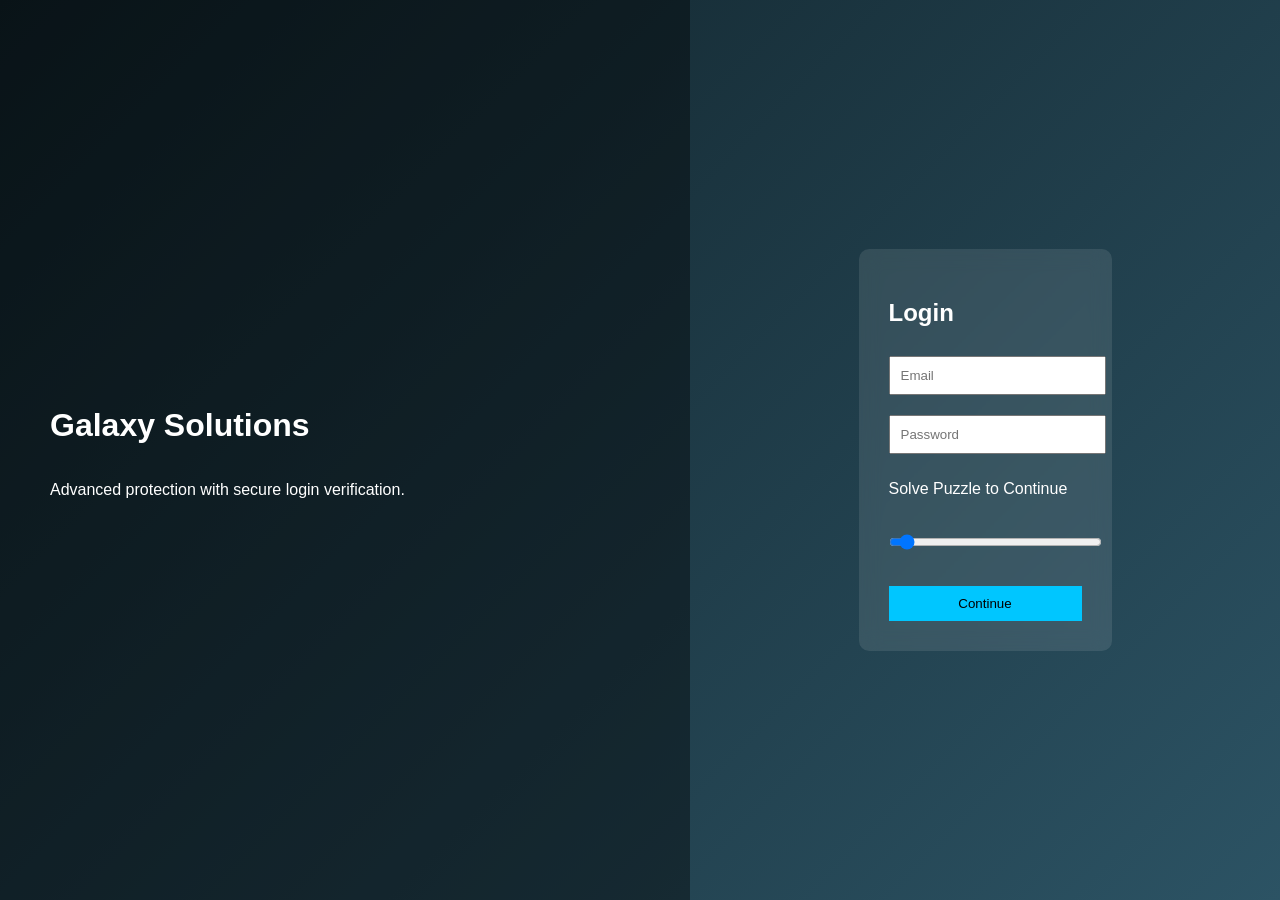
<file: auth.html>
<!DOCTYPE html>
<html>
<head>
  <title>Secure Login</title>
  <link rel="stylesheet" href="auth.css">
</head>

<body>

<div class="auth-container">

  <!-- LEFT INFO -->
  <div class="left">
    <h1>Galaxy Solutions</h1>
    <p>Advanced protection with secure login verification.</p>
  </div>

  <!-- RIGHT FORM -->
  <div class="right">

    <!-- LOGIN -->
    <div id="loginBox">
      <h2>Login</h2>
      <input type="email" placeholder="Email"><br>
      <input type="password" placeholder="Password"><br>

      <!-- Puzzle -->
      <p>Solve Puzzle to Continue</p>
      <input type="range" id="slider" min="0" max="100" value="0">
      <p id="puzzleMsg"></p>

      <button onclick="checkPuzzle()">Continue</button>
    </div>

    <!-- VERIFY CODE -->
    <div id="verifyBox" style="display:none;">
      <h2>Enter Verification Code</h2>
      <input type="text" placeholder="6-digit code"><br>
      <button onclick="loginSuccess()">Verify</button>
    </div>

  </div>

</div>

<script>
function checkPuzzle() {
  let val = document.getElementById("slider").value;

  if(val > 95) {
    document.getElementById("puzzleMsg").innerText = "Verified ✔";
    setTimeout(() => {
      document.getElementById("loginBox").style.display = "none";
      document.getElementById("verifyBox").style.display = "block";
    }, 1000);
  } else {
    document.getElementById("puzzleMsg").innerText = "Slide to end!";
  }
}

function loginSuccess() {
  alert("Login Successful!");
  window.location.href = "index.html";
}
</script>

</body>
</html>
</file>
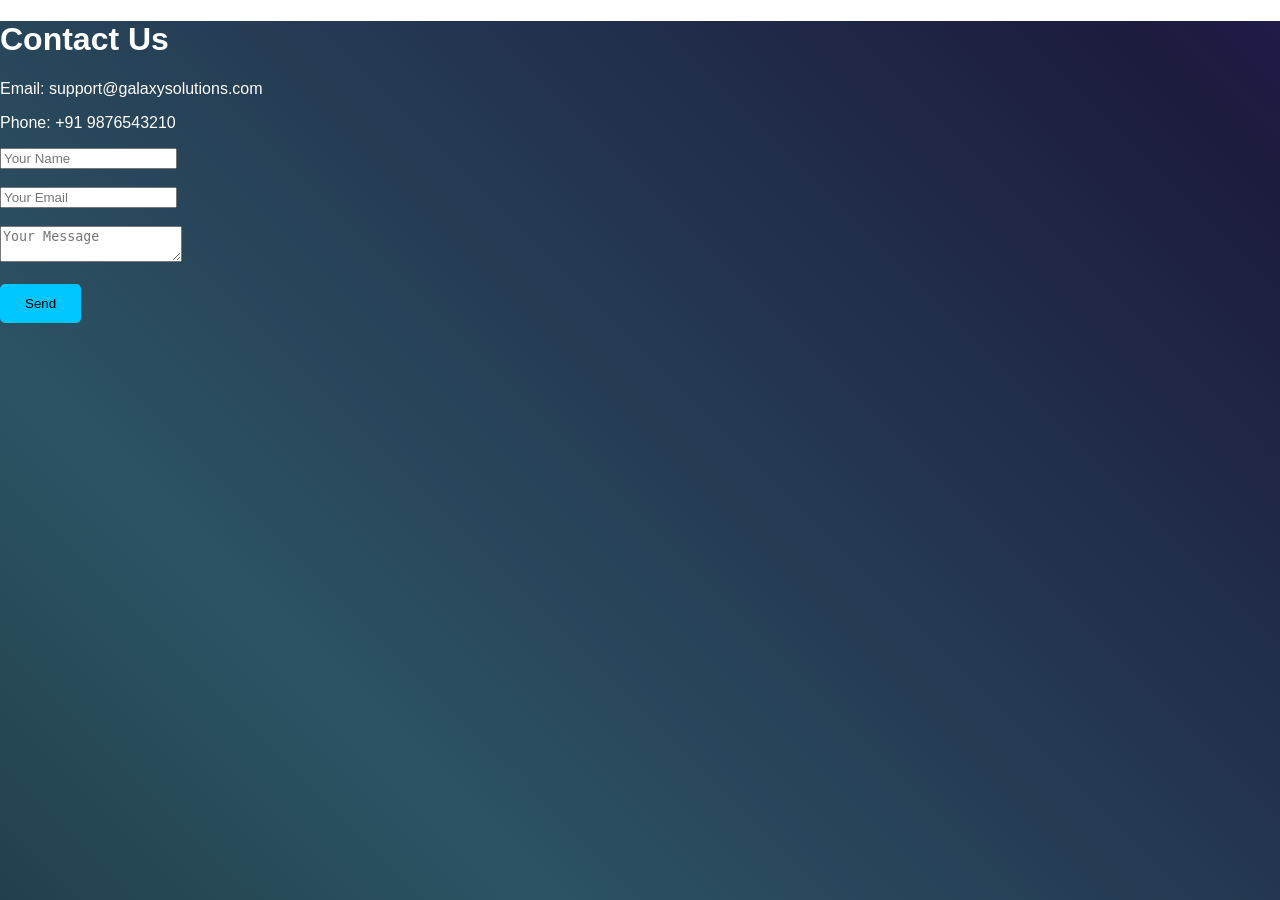
<file: contact.html>
<!DOCTYPE html>
<html>
<head>
  <title>Contact - Galaxy Solutions</title>
  <link rel="stylesheet" href="style.css">
</head>

<body>

<h1>Contact Us</h1>

<p>Email: support@galaxysolutions.com</p>
<p>Phone: +91 9876543210</p>

<form>
  <input type="text" placeholder="Your Name"><br><br>
  <input type="email" placeholder="Your Email"><br><br>
  <textarea placeholder="Your Message"></textarea><br><br>
  <button>Send</button>
</form>

</body>
</html>
</file>
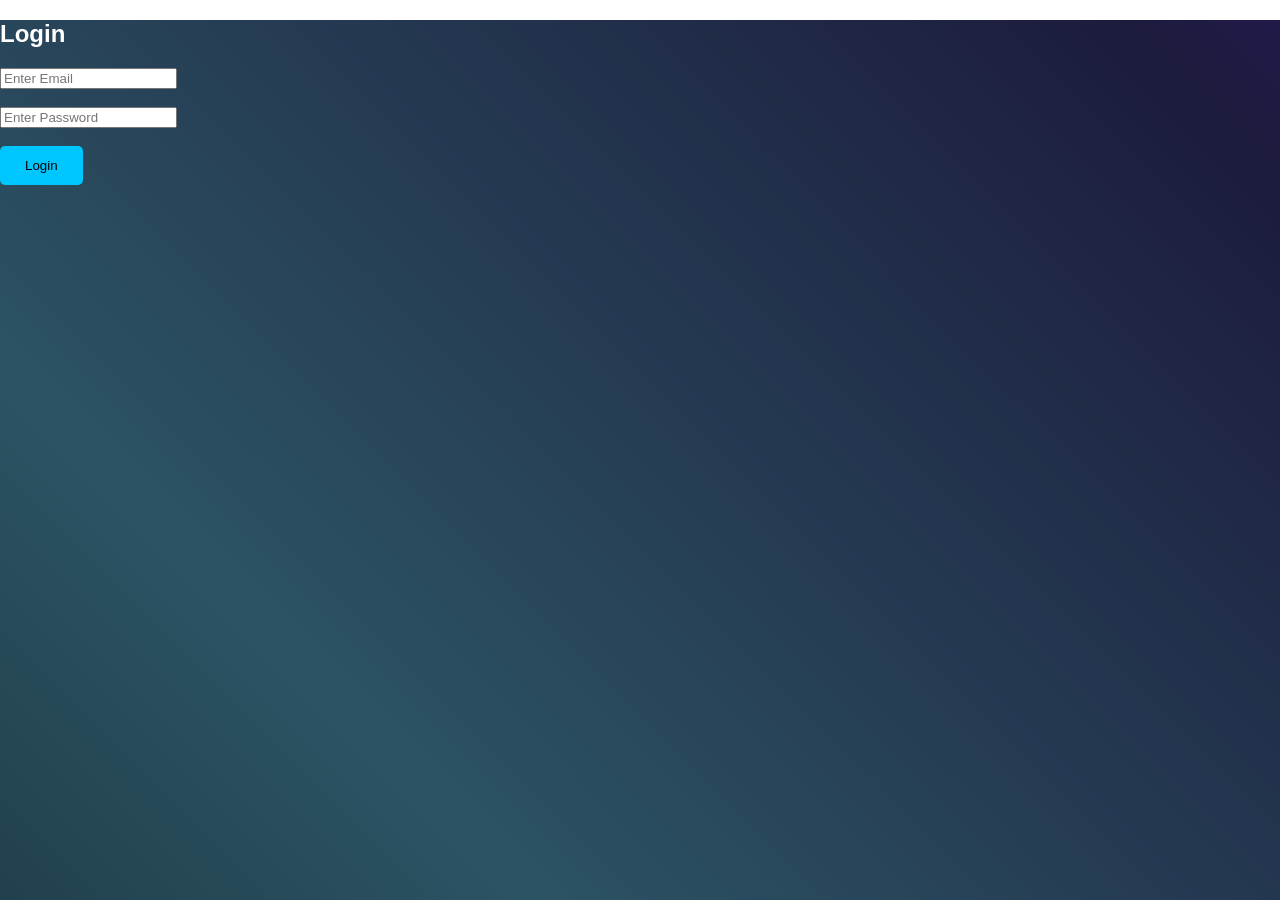
<file: login.html>
<!DOCTYPE html>
<html>
<head>
  <title>Login - Galaxy Solutions</title>
  <link rel="stylesheet" href="style.css">
</head>

<body>

<div class="login-box">
  <h2>Login</h2>

  <input type="email" id="email" placeholder="Enter Email"><br><br>
  <input type="password" id="password" placeholder="Enter Password"><br><br>

  <button onclick="login()">Login</button>

  <p id="msg"></p>
</div>

<script>
function login() {
  let email = document.getElementById("email").value;
  let pass = document.getElementById("password").value;

  if(email === "" || pass === "") {
    document.getElementById("msg").innerText = "Fill all fields";
    return;
  }

  // Fake login check (you will replace with backend later)
  if(email === "admin@gmail.com" && pass === "1234") {
    window.location.href = "verify.html";
  } else {
    document.getElementById("msg").innerText = "Invalid Login";
  }
}
</script>

</body>
</html>
</file>
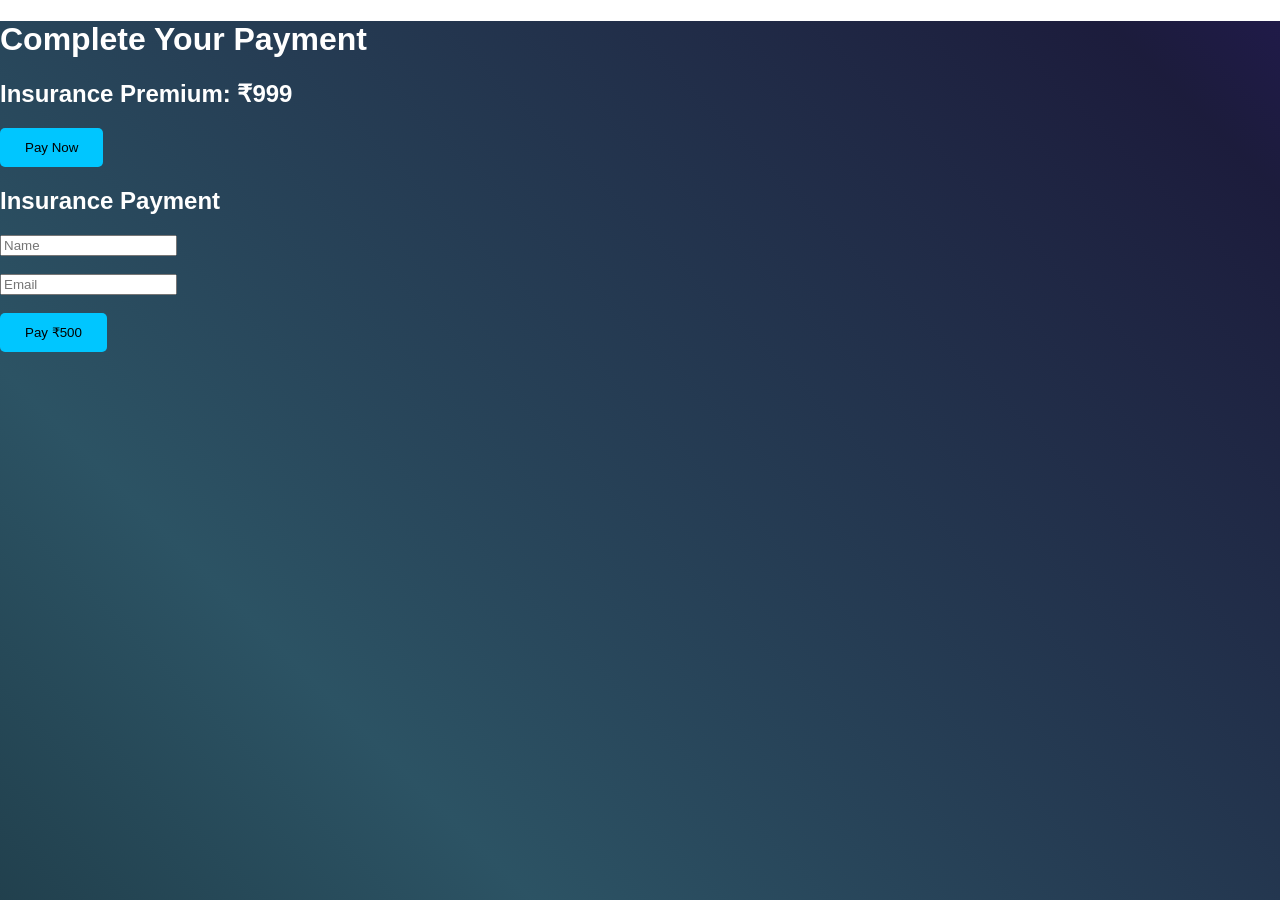
<file: payment.html>
<!DOCTYPE html>
<html>
<head>
  <title>Payment - Galaxy Solutions</title>
  <link rel="stylesheet" href="style.css">
</head>

<body>

<h1>Complete Your Payment</h1>

<div class="card">
  <h2>Insurance Premium: ₹999</h2>
  <button id="payBtn">Pay Now</button>
</div>

<!-- Razorpay Script -->
<script src="https://checkout.razorpay.com/v1/checkout.js"></script>

<script>
document.getElementById('payBtn').onclick = function () {

  var options = {
    key: "YOUR_RAZORPAY_KEY", // 🔴 replace this
    amount: 99900, // amount in paise (₹999)
    currency: "INR",
    name: "Galaxy Solutions",
    description: "Insurance Payment",

    handler: function (response){
      alert("Payment Successful! Payment ID: " + response.razorpay_payment_id);
    }
  };

  var rzp = new Razorpay(options);
  rzp.open();
}
</script>

</body>
</html>
<!DOCTYPE html>
<html>
<head>
  <title>Payment</title>
</head>

<body>

<h2>Insurance Payment</h2>

<input type="text" id="name" placeholder="Name"><br><br>
<input type="email" id="email" placeholder="Email"><br><br>

<button onclick="pay()">Pay ₹500</button>

<script src="https://checkout.razorpay.com/v1/checkout.js"></script>

<script>
async function pay() {

  let name = document.getElementById("name").value;
  let email = document.getElementById("email").value;

  // create order
  let res = await fetch("/create-order", {
    method: "POST",
    headers: {"Content-Type": "application/json"},
    body: JSON.stringify({ amount: 500 })
  });

  let order = await res.json();

  var options = {
    key: "YOUR_KEY_ID",
    amount: order.amount,
    currency: "INR",
    name: "Galaxy Solutions",
    order_id: order.id,

    handler: async function (response) {

      // send to backend
      await fetch("/verify-payment", {
        method: "POST",
        headers: {"Content-Type": "application/json"},
        body: JSON.stringify({
          name,
          email,
          amount: 500,
          paymentId: response.razorpay_payment_id
        })
      });

      alert("Payment Successful!");
    }
  };

  var rzp = new Razorpay(options);
  rzp.open();
}
</script>

</body>
</html>
</file>
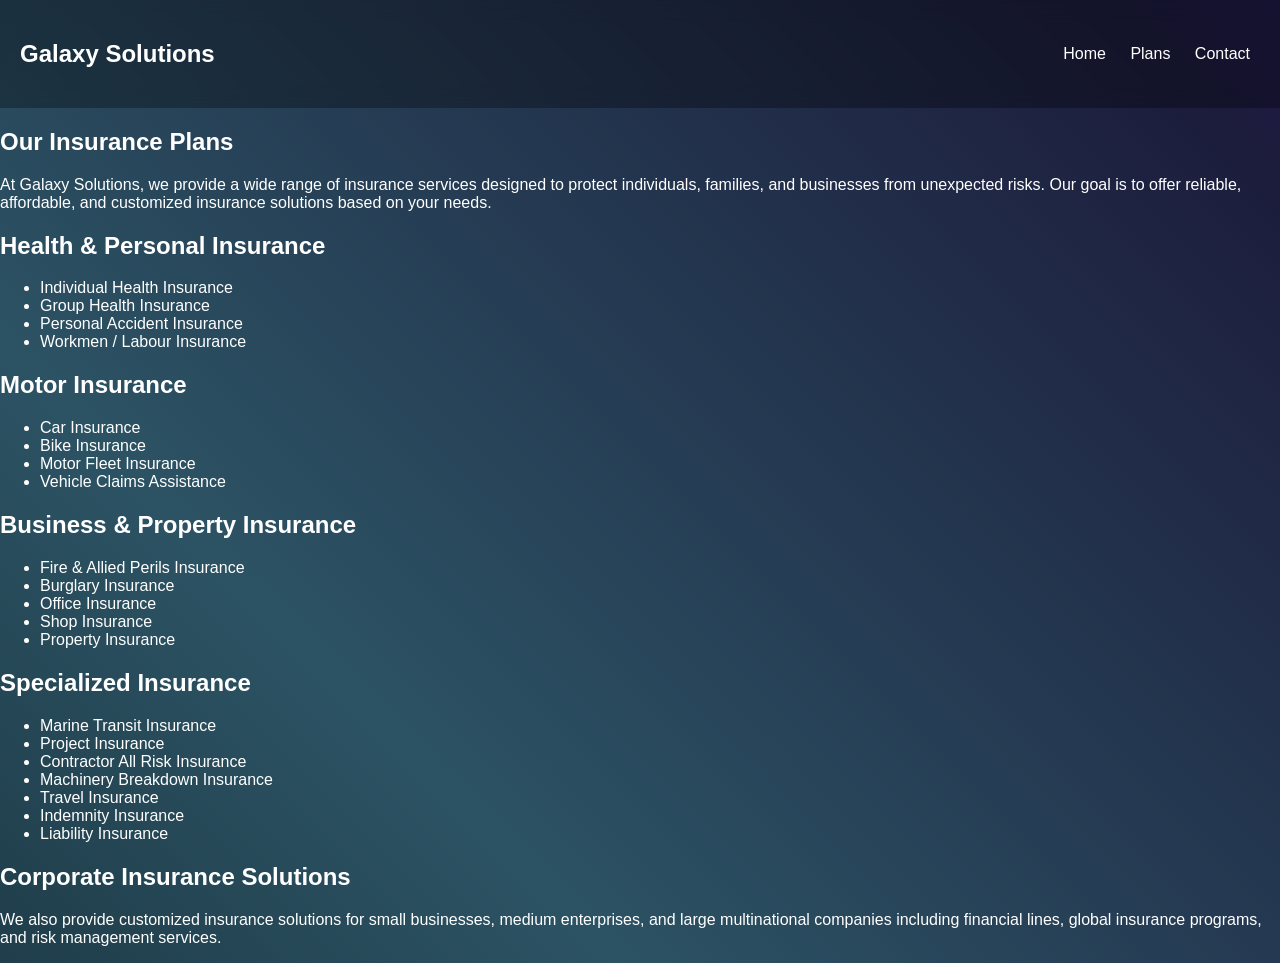
<file: plans.html>
<!DOCTYPE html>
<html>
<head>
  <title>Insurance Plans - Galaxy Solutions</title>
  <link rel="stylesheet" href="style.css">
</head>

<body>

<header>
  <h2>Galaxy Solutions</h2>
  <nav>
    <a href="index.html">Home</a>
    <a href="plans.html">Plans</a>
    <a href="contact.html">Contact</a>
  </nav>
</header>

<section class="content">

  <h1>Our Insurance Plans</h1>

  <p>
    At Galaxy Solutions, we provide a wide range of insurance services designed to protect
    individuals, families, and businesses from unexpected risks. Our goal is to offer reliable,
    affordable, and customized insurance solutions based on your needs.
  </p>

  <h2>Health & Personal Insurance</h2>
  <ul>
    <li>Individual Health Insurance</li>
    <li>Group Health Insurance</li>
    <li>Personal Accident Insurance</li>
    <li>Workmen / Labour Insurance</li>
  </ul>

  <h2>Motor Insurance</h2>
  <ul>
    <li>Car Insurance</li>
    <li>Bike Insurance</li>
    <li>Motor Fleet Insurance</li>
    <li>Vehicle Claims Assistance</li>
  </ul>

  <h2>Business & Property Insurance</h2>
  <ul>
    <li>Fire & Allied Perils Insurance</li>
    <li>Burglary Insurance</li>
    <li>Office Insurance</li>
    <li>Shop Insurance</li>
    <li>Property Insurance</li>
  </ul>

  <h2>Specialized Insurance</h2>
  <ul>
    <li>Marine Transit Insurance</li>
    <li>Project Insurance</li>
    <li>Contractor All Risk Insurance</li>
    <li>Machinery Breakdown Insurance</li>
    <li>Travel Insurance</li>
    <li>Indemnity Insurance</li>
    <li>Liability Insurance</li>
  </ul>

  <h2>Corporate Insurance Solutions</h2>
  <p>
    We also provide customized insurance solutions for small businesses,
    medium enterprises, and large multinational companies including
    financial lines, global insurance programs, and risk management services.
  </p>

</section>

</body>
</html>
</file>
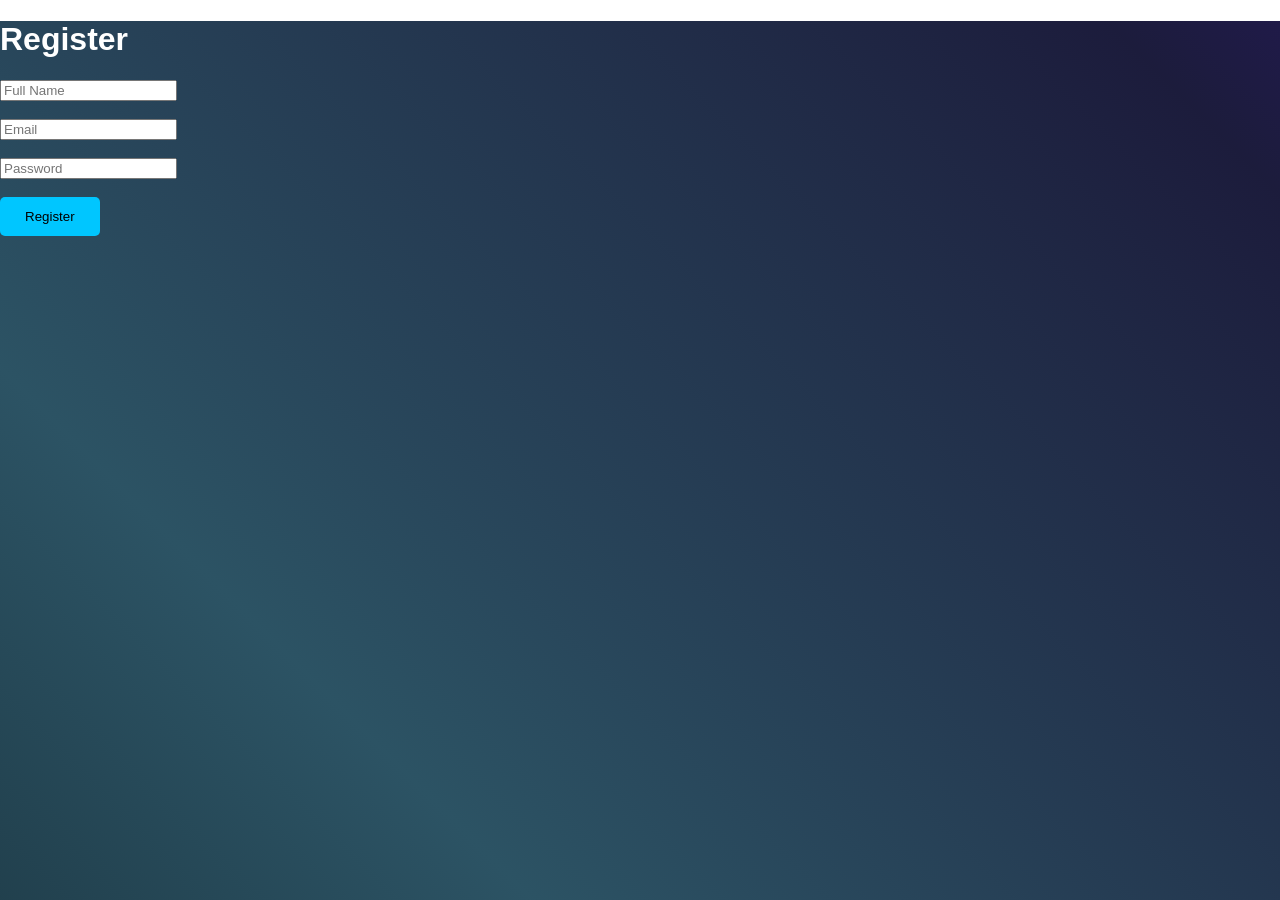
<file: register.html>
<!DOCTYPE html>
<html>
<head>
  <title>Register</title>
  <link rel="stylesheet" href="style.css">
</head>

<body>

<div class="main">
  <h1>Register</h1>

  <input type="text" placeholder="Full Name"><br><br>
  <input type="email" placeholder="Email"><br><br>
  <input type="password" placeholder="Password"><br><br>

  <button>Register</button>
</div>

</body>
</html>
</file>
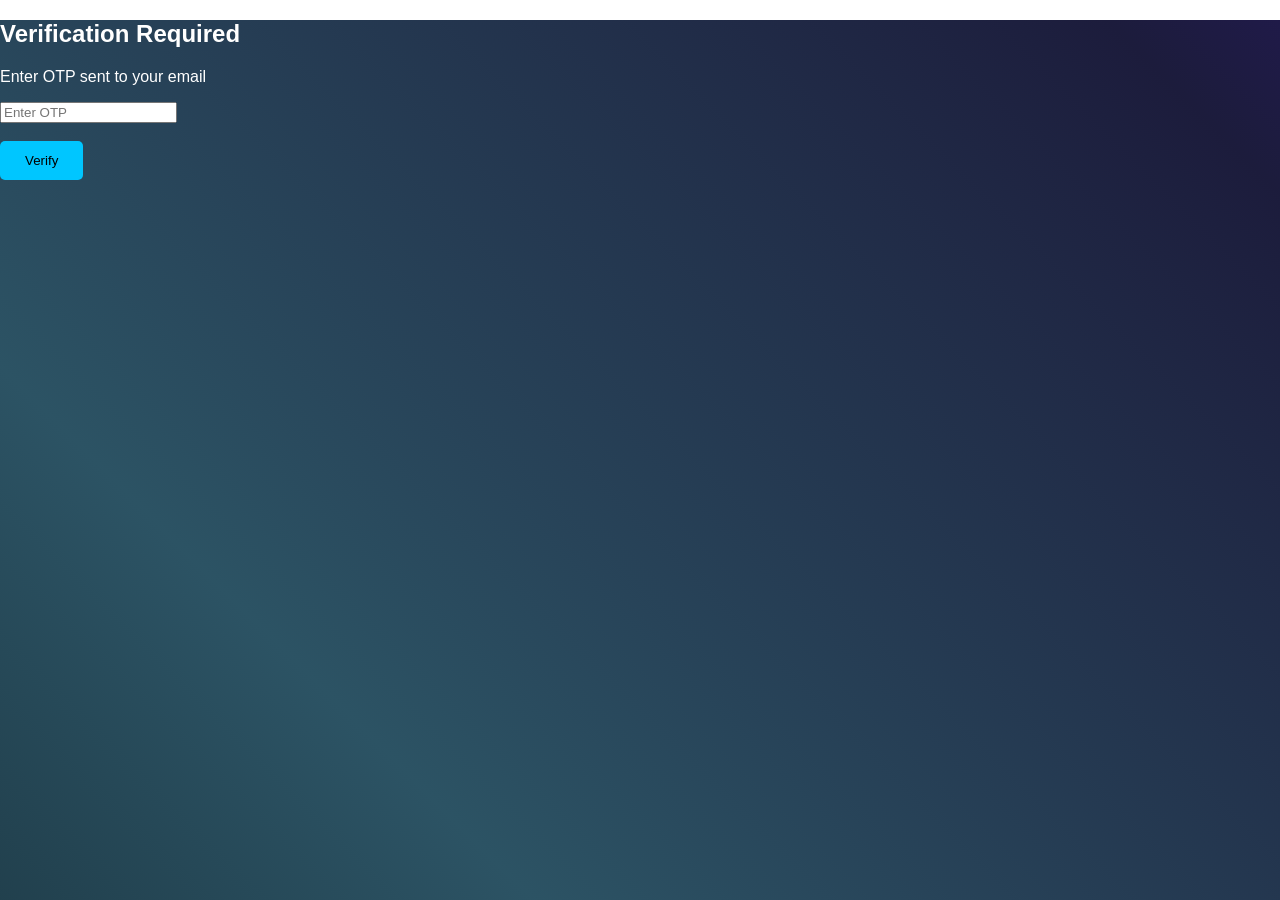
<file: verify.html>
<!DOCTYPE html>
<html>
<head>
  <title>Verification</title>
  <link rel="stylesheet" href="style.css">
</head>

<body>

<div class="login-box">
  <h2>Verification Required</h2>
  <p>Enter OTP sent to your email</p>

  <input type="text" id="otp" placeholder="Enter OTP"><br><br>

  <button onclick="verify()">Verify</button>

  <p id="msg"></p>
</div>

<script>
function verify() {
  let otp = document.getElementById("otp").value;

  if(otp === "123456") {
    document.getElementById("msg").innerText = "Verifying...";

    setTimeout(() => {
      window.location.href = "admin.html";
    }, 2000);

  } else {
    document.getElementById("msg").innerText = "Invalid OTP";
  }
}
</script>

</body>
</html>
</file>
<file: auth.css>
body {
  margin: 0;
  font-family: Arial;
  background: linear-gradient(135deg, #0f2027, #2c5364);
  color: white;
}

.auth-container {
  display: flex;
  height: 100vh;
}

.left {
  flex: 1;
  display: flex;
  flex-direction: column;
  justify-content: center;
  padding: 50px;
  background: rgba(0,0,0,0.4);
}

.right {
  flex: 1;
  display: flex;
  justify-content: center;
  align-items: center;
}

.right div {
  background: rgba(255,255,255,0.1);
  padding: 30px;
  border-radius: 10px;
  backdrop-filter: blur(10px);
}

input {
  width: 100%;
  padding: 10px;
  margin: 10px 0;
}

button {
  padding: 10px;
  width: 100%;
  background: #00c6ff;
  border: none;
  cursor: pointer;
}

/* Slider puzzle */
input[type=range] {
  width: 100%;
}
</file>
<file: style.css>
body {
  margin: 0;
  font-family: Arial;
  color: white;
  overflow: hidden;
}

/* 🌌 Animated background */
body::before {
  content: "";
  position: fixed;
  width: 200%;
  height: 200%;
  background: linear-gradient(45deg, #0f2027, #2c5364, #1c1c3c, #3a0ca3);
  animation: bgMove 12s infinite linear;
  z-index: -1;
}

@keyframes bgMove {
  0% { transform: translate(0,0); }
  50% { transform: translate(-25%, -25%); }
  100% { transform: translate(0,0); }
}

/* Navbar */
header {
  display: flex;
  justify-content: space-between;
  padding: 20px;
  background: rgba(0,0,0,0.3);
  backdrop-filter: blur(10px);
}

nav a {
  margin: 10px;
  text-decoration: none;
  color: white;
}

/* Hero */
.hero {
  text-align: center;
  margin-top: 150px;
}

button {
  padding: 12px 25px;
  border: none;
  background: #00c6ff;
  color: black;
  cursor: pointer;
  border-radius: 5px;
}
.logo img {
  height: 50px;
}

header {
  display: flex;
  justify-content: space-between;
  align-items: center;
}
</file>
